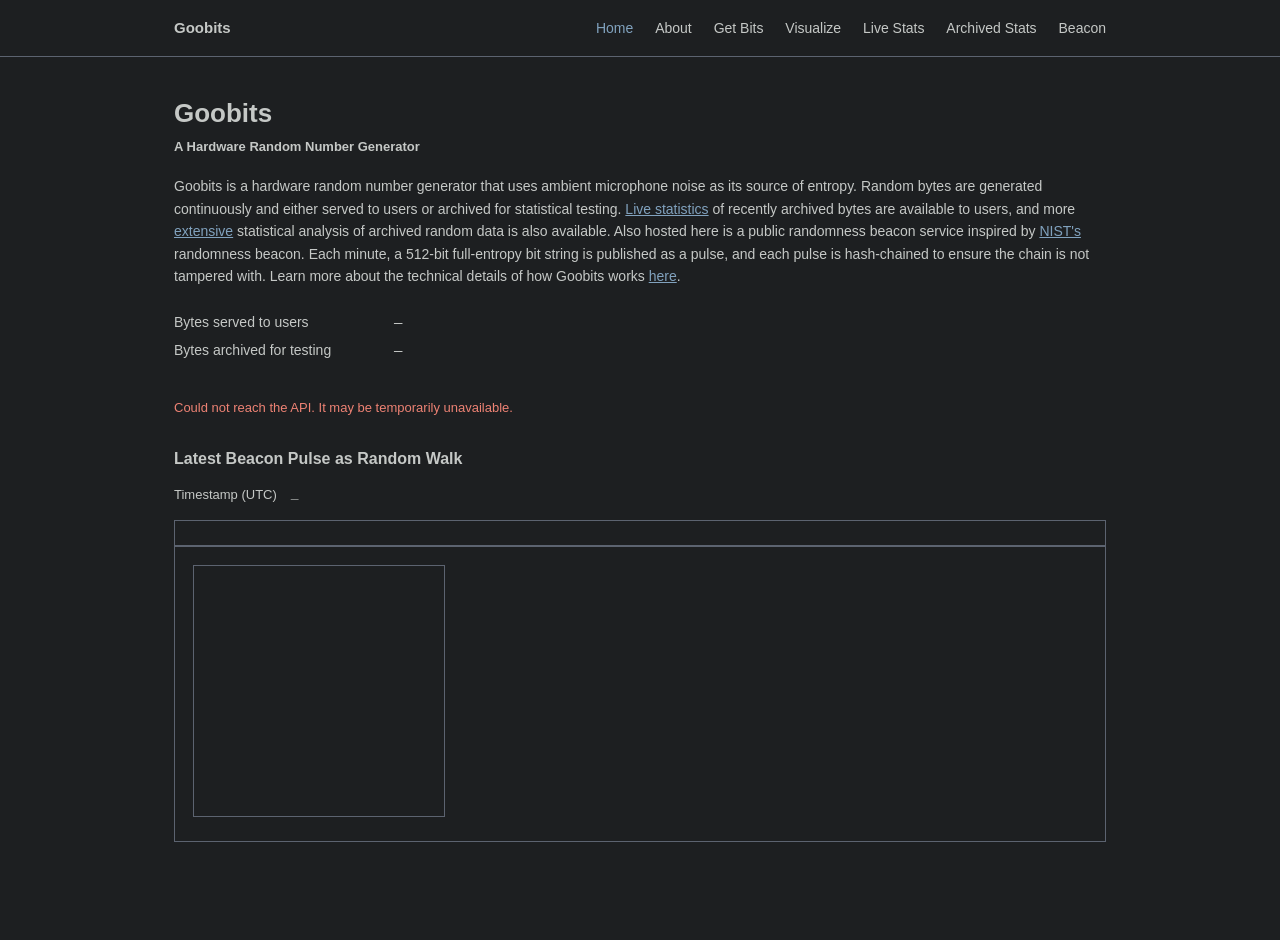
<file: site/index.html>
<!DOCTYPE html>
<html lang="en">
<head>
<meta charset="UTF-8">
<meta name="viewport" content="width=device-width, initial-scale=1.0">
<title>goobits — hardware rng</title>
<meta name="description" content="Random bits generated from ambient microphone noise.">
<link rel="stylesheet" href="style.css">
</head>
<body>

<div id="header"></div>

<main>
  <div class="shell">
    <h1 class="title">Goobits</h1>
    <oldh2 class="subtitle">A Hardware Random Number Generator</oldh2>
    <p class="lede">
      Goobits is a hardware random number generator that uses ambient microphone noise
      as its source of entropy. Random bytes are generated continuously and either
      served to users or archived for statistical testing. <a href="stats.html">Live statistics</a>
      of recently archived bytes are available to users, and more <a href="stats-reports.html">extensive</a>
      statistical analysis of archived random data is also available. 
      
      Also hosted here is a public randomness beacon
      service inspired by <a href="https://csrc.nist.gov/Projects/interoperable-randomness-beacons/beacon-20">NIST's</a>
      randomness beacon. Each minute, a 512-bit full-entropy bit string is published as a pulse, and each
      pulse is hash-chained to ensure the chain is not tampered with.
      Learn more about the technical details of how Goobits works <a href="about.html">here</a>.

    </p>

    <dl class="metrics">
      <div><dt>Bytes served to users</dt><dd id="bytesServed">—</dd></div>
      <div><dt>Bytes archived for testing</dt><dd id="bytesArchived">—</dd></div>
    </dl>

    <div class="status" id="metricsStatus"></div>
    <div class="panel">
      <h4>Latest Beacon Pulse as Random Walk</h4>
      <dl class="kv">
        <dt>Timestamp (UTC)</dt><dd id="pulseTimestamp">_</dd>
      </dl>
      <div class="hexblock" id="latestPulseOutput"></div>
      <div class="card">
          <canvas id="walk" width="250" height="250"></canvas>
      </div>
    </div>

  </div>

</main>

<script src="script.js"></script>
<script>

  const statusEl = document.getElementById("metricsStatus");

  (async () => {
    setStatus(statusEl, "loading", "Loading live metrics…");
    try {
      const metrics = await apiGet("/metrics");
      document.getElementById("bytesServed").textContent = formatBytes(metrics.bytes_served);
      document.getElementById("bytesArchived").textContent = formatBytes(metrics.bytes_archived);
      setStatus(statusEl, "", "");
    } catch (err) {
      setStatus(statusEl, "error", err.message);
    }
  })();

  function renderPulse(pulse) {
    document.getElementById("pulseTimestamp").textContent = formatTimestamp(pulse.timestamp_utc)
    document.getElementById("latestPulseOutput").textContent = formatHex(pulse.output_value);
    drawRandomWalk(pulse.output_value)
  }

  (async () => {
    const el = document.getElementById("latestStatus");
  //  setStatus(el, "loading", "Loading latest pulse…");
    try {
      const pulse = await apiGet("/beacon/latest");
      renderPulse(pulse);
//      setStatus(el, "", "");
    } catch (err) {
 //     setStatus(el, "error", err.message);
    }
  })();

  function drawRandomWalk(hex)
  {
      const canvas = document.getElementById("walk");
      const ctx = canvas.getContext("2d");

      const margin = 30;

      //
      // Convert hex -> bytes
      //
      const bytes = [];

      for (let i = 0; i < hex.length; i += 2)
          bytes.push(parseInt(hex.substr(i, 2), 16));

      //
      // Build path
      //
      let x = 0;
      let y = 0;

      const points = [{x, y}];

      let minX = 0;
      let maxX = 0;
      let minY = 0;
      let maxY = 0;

      for (const b of bytes)
      {
          for (let shift = 6; shift >= 0; shift -= 2)
          {
              const dir = (b >> shift) & 3;

              switch (dir)
              {
                  case 0: y--; break; // up
                  case 1: x++; break; // right
                  case 2: y++; break; // down
                  case 3: x--; break; // left
              }

              points.push({x, y});

              minX = Math.min(minX, x);
              maxX = Math.max(maxX, x);
              minY = Math.min(minY, y);
              maxY = Math.max(maxY, y);
          }
      }

      //
      // Scale to fit canvas
      //
      const width = maxX - minX;
      const height = maxY - minY;

      const scaleX = (canvas.width - margin * 2) / Math.max(width, 1);
      const scaleY = (canvas.height - margin * 2) / Math.max(height, 1);

      const scale = Math.min(scaleX, scaleY);

      //
      // Clear
      //
      ctx.clearRect(0, 0, canvas.width, canvas.height);

      //
      // Draw walk
      //
      ctx.lineWidth = 2;
      ctx.strokeStyle = "#4fc3f7";
      ctx.lineJoin = "round";
      ctx.lineCap = "round";

      ctx.shadowBlur = 10;
      ctx.shadowColor = "#4fc3f7";

      ctx.beginPath();

      const first = points[0];

      ctx.moveTo(
          margin + (first.x - minX) * scale,
          margin + (first.y - minY) * scale
      );

      for (let i = 1; i < points.length; i++)
      {
          const p = points[i];

          ctx.lineTo(
              margin + (p.x - minX) * scale,
              margin + (p.y - minY) * scale
          );
      }

      ctx.stroke();

      //
      // Start marker (green)
      //
      // drawCircle(
      //     margin + (points[0].x - minX) * scale,
      //     margin + (points[0].y - minY) * scale,
      //     6,
      //     "#33cc66"
      // );

      //
      // End marker (red)
      //
      const end = points[points.length - 1];

      // drawCircle(
      //     margin + (end.x - minX) * scale,
      //     margin + (end.y - minY) * scale,
      //     6,
      //     "#ff5555"
      // );

      function drawCircle(x, y, r, color)
      {
          ctx.shadowBlur = 0;

          ctx.beginPath();
          ctx.fillStyle = color;
          ctx.arc(x, y, r, 0, Math.PI * 2);
          ctx.fill();
      }
  }



</script>

</body>
</html>
</file>
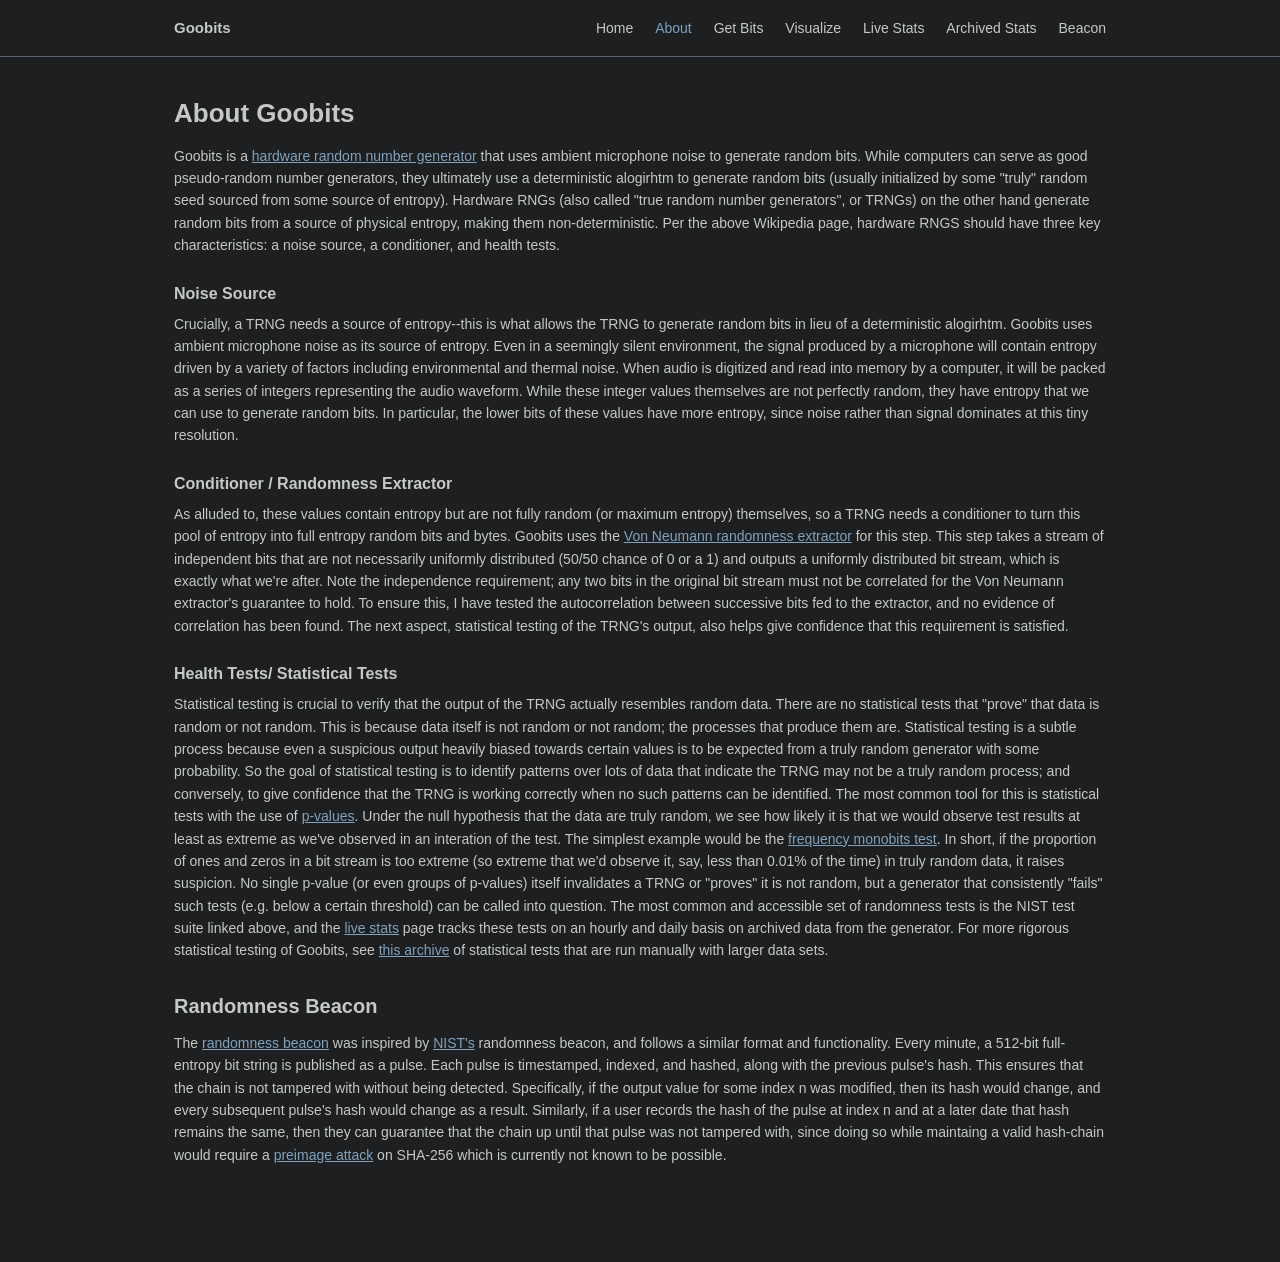
<file: site/about.html>
<!DOCTYPE html>
<html lang="en">
<head>
<meta charset="UTF-8">
<meta name="viewport" content="width=device-width, initial-scale=1.0">
<title>About — goobits</title>
<link rel="stylesheet" href="style.css">
</head>
<body>

<div id="header"></div>

<main>
  <div class="shell">
    <h1>About Goobits</h1>
    <p class="lede">
        Goobits is a <a href="https://en.wikipedia.org/wiki/Hardware_random_number_generator">hardware random number generator</a>
        that uses ambient microphone noise to generate random bits. While computers can serve as good pseudo-random number generators,
        they ultimately use a deterministic alogirhtm to generate random bits (usually initialized by some "truly" random seed sourced
        from some source of entropy). Hardware RNGs (also called "true random number generators", or TRNGs) on the other hand generate
        random bits from a source of physical entropy, making
        them non-deterministic. Per the above Wikipedia page, hardware RNGS should have three key characteristics: a noise source,
        a conditioner, and health tests.
    </p>
    <h4>Noise Source</h4>
    <p class="lede">
        Crucially, a TRNG needs a source of entropy--this is what allows the TRNG to generate random bits in lieu of a deterministic alogirhtm.
        Goobits uses ambient microphone noise as its source of entropy. Even in a seemingly silent environment, the signal produced by a microphone
        will contain entropy driven by a variety of factors including environmental and thermal noise. When audio is digitized and read into memory
        by a computer, it will be packed as a series of integers representing the audio waveform. While these integer values themselves are not
        perfectly random, they have entropy that we can use to generate random bits. In particular, the lower bits of these values have more entropy,
        since noise rather than signal dominates at this tiny resolution.
    </p>

    <h4>Conditioner / Randomness Extractor</h4>
    <p class="lede">
        As alluded to, these values contain entropy but are not fully random (or maximum entropy) themselves, so a TRNG needs a conditioner to turn
        this pool of entropy into full entropy random bits and bytes. Goobits uses the
        <a href="https://en.wikipedia.org/wiki/Randomness_extractor#Von_Neumann_extractor">Von Neumann randomness extractor</a> for this step. This
        step takes a stream of independent bits that are not necessarily uniformly distributed (50/50 chance of 0 or a 1) and outputs a uniformly
        distributed bit stream, which is exactly what we're after. Note the independence requirement; any two bits in the original bit stream
        must not be correlated for the Von Neumann extractor's guarantee to hold. To ensure this, I have tested the autocorrelation between
        successive bits fed to the extractor, and no evidence of correlation has been found. The next aspect, statistical testing of the TRNG's output,
        also helps give confidence that this requirement is satisfied.
    </p>
    <h4>Health Tests/ Statistical Tests</h4>
    <p class="lede">
        Statistical testing is crucial to verify that the output of the TRNG actually resembles random data. There are no statistical tests that "prove"
        that data is random or not random. This is because data itself is not random or not random; the processes that produce them are.
        Statistical testing is a subtle process because even a suspicious output heavily biased towards certain values is to be expected from a truly random generator
        with some probability. So the goal of statistical testing is to identify patterns over lots of data that indicate the TRNG may not be
        a truly random process; and conversely, to give confidence that the TRNG is working correctly when no such patterns can be identified.

        The most common tool for this is statistical tests with the use of <a href="https://en.wikipedia.org/wiki/P-value">p-values</a>. Under the null
        hypothesis that the data are truly random, we see how likely it is that we would observe test results at least as extreme as we've observed
        in an interation of the test. The simplest example would be the
        <a href="https://csrc.nist.gov/Projects/Random-Bit-Generation/Documentation-and-Software/Guide-to-the-Statistical-Tests">frequency monobits test</a>.
        In short, if the proportion of ones and zeros in a bit stream is too extreme (so extreme that we'd observe it, say, less than 0.01% of the time)
        in truly random data, it raises suspicion. No single p-value (or even groups of p-values) itself invalidates a TRNG or "proves" it is not random,
        but a generator that consistently "fails" such tests (e.g. below a certain threshold) can be called into question.

        The most common and accessible set of randomness tests is the NIST test suite linked above, and the <a href="stats.html">live stats</a> page
        tracks these tests on an hourly and daily basis on archived data from the generator. For more rigorous statistical testing of Goobits, see
        <a href="stats-reports.html">this archive</a> of statistical tests that are run manually with larger data sets.
    </p>
    <h3>Randomness Beacon</h3>
    <p class="lede">
      The <a href="beacon.html">randomness beacon</a> was inspired by
      <a href="https://csrc.nist.gov/Projects/interoperable-randomness-beacons/beacon-20">NIST's</a> randomness beacon, and follows a similar
      format and functionality. Every minute, a 512-bit full-entropy bit string is published as a pulse. Each pulse is timestamped, indexed, and hashed,
      along with the previous pulse's hash. This ensures that the chain is not tampered with without being detected. Specifically, if the output
      value for some index n was modified, then its hash would change, and every subsequent pulse's hash would change as a result.
      Similarly, if a user records the hash of the pulse at index n and at a later date that hash remains the same, then they can guarantee
      that the chain up until that pulse was not tampered with, since doing so while maintaing a valid hash-chain would require a
      <a href="https://en.wikipedia.org/wiki/Preimage_attack">preimage attack</a> on SHA-256 which is currently not known to be possible.
    </p>

  </div>

</main>
<script src="script.js"></script>

</body>
</html>
</file>
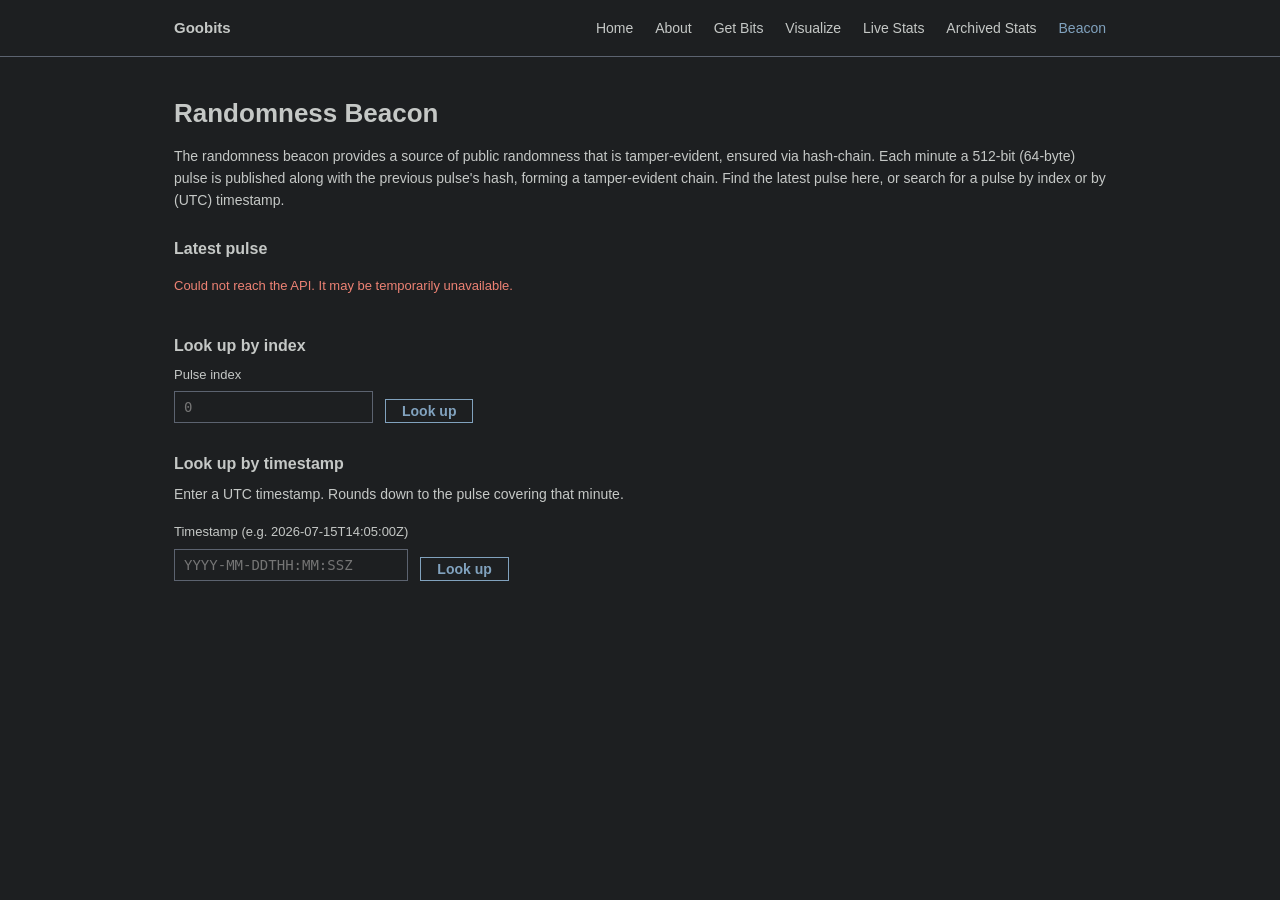
<file: site/beacon.html>
<!DOCTYPE html>
<html lang="en">
<head>
<meta charset="UTF-8">
<meta name="viewport" content="width=device-width, initial-scale=1.0">
<title>Beacon — goobits</title>
<link rel="stylesheet" href="style.css">
</head>
<body>

<div id="header"></div>

<main>
  <div class="shell">
    <h1>Randomness Beacon</h1>
    <p class="lede">
      The randomness beacon provides a source of public randomness
      that is tamper-evident, ensured via hash-chain. Each minute
      a 512-bit (64-byte) pulse is published along with the previous
      pulse's hash, forming a tamper-evident chain. Find the latest pulse
      here, or search for a pulse by index or by (UTC) timestamp.
    </p>

    <div class="panel">
      <h4>Latest pulse</h4>
      <div class="status" id="latestStatus"></div>
      <div class="result" id="latestResult" style="display:none;">
        <dl class="kv">
          <dt>Pulse index</dt><dd id="latestIndex">—</dd>
          <dt>Timestamp (UTC)</dt><dd id="latestTs">—</dd>
          <dt>Previous hash</dt><dd id="latestPrevHash">—</dd>
          <dt>Pulse hash</dt><dd id="latestHash">—</dd>
        </dl>
        <div class="hexblock" id="latestOutput"></div>
      </div>
    </div>

    <div class="panel">
      <h4>Look up by index</h4>
      <form id="indexForm">
        <div class="field-row">
          <div class="field">
            <label for="pulseIndex">Pulse index</label>
            <input type="number" id="pulseIndex" name="pulseIndex" min="0" step="1" placeholder="0">
          </div>
          <button type="submit">Look up</button>
        </div>
      </form>
      <div class="status" id="indexStatus"></div>
      <div class="result" id="indexResult" style="display:none;">
        <dl class="kv">
          <dt>Pulse index</dt><dd id="indexIndex">—</dd>
          <dt>Timestamp (UTC)</dt><dd id="indexTs">—</dd>
          <dt>Previous hash</dt><dd id="indexPrevHash">—</dd>
          <dt>Pulse hash</dt><dd id="indexHash">—</dd>
        </dl>
        <div class="hexblock" id="indexOutput"></div>
      </div>
    </div>

    <div class="panel">
      <h4>Look up by timestamp</h4>
      <p class="lede" style="margin-bottom:16px;">Enter a UTC timestamp. Rounds down to the pulse covering that minute.</p>
      <form id="timestampForm">
        <div class="field-row">
          <div class="field">
            <label for="pulseTs">Timestamp (e.g. 2026-07-15T14:05:00Z)</label>
            <input type="text" id="pulseTs" name="pulseTs" placeholder="YYYY-MM-DDTHH:MM:SSZ">
          </div>
          <button type="submit">Look up</button>
        </div>
      </form>
      <div class="status" id="tsStatus"></div>
      <div class="result" id="tsResult" style="display:none;">
        <dl class="kv">
          <dt>Pulse index</dt><dd id="tsIndex">—</dd>
          <dt>Timestamp (UTC)</dt><dd id="tsTs">—</dd>
          <dt>Previous hash</dt><dd id="tsPrevHash">—</dd>
          <dt>Pulse hash</dt><dd id="tsHash">—</dd>
        </dl>
        <div class="hexblock" id="tsOutput"></div>
      </div>
    </div>
  </div>
</main>

<script src="script.js"></script>
<script>

  function renderPulse(prefix, pulse) {
    document.getElementById(prefix + "Index").textContent = pulse.pulse_index;
    document.getElementById(prefix + "Ts").textContent = formatTimestamp(pulse.timestamp_utc);
    document.getElementById(prefix + "PrevHash").textContent = pulse.previous_hash;
    document.getElementById(prefix + "Hash").textContent = pulse.pulse_hash;
    document.getElementById(prefix + "Output").textContent = formatHex(pulse.output_value);
    document.getElementById(prefix + "Result").style.display = "block";
  }

  // Latest pulse, loaded automatically.
  (async () => {
    const el = document.getElementById("latestStatus");
    setStatus(el, "loading", "Loading latest pulse…");
    try {
      const pulse = await apiGet("/beacon/latest");
      renderPulse("latest", pulse);
      setStatus(el, "", "");
    } catch (err) {
      setStatus(el, "error", err.message);
    }
  })();

  // Look up by index.
  document.getElementById("indexForm").addEventListener("submit", async (e) => {
    e.preventDefault();
    const idx = document.getElementById("pulseIndex").value;
    const el = document.getElementById("indexStatus");
    document.getElementById("indexResult").style.display = "none";

    if (idx === "") {
      setStatus(el, "error", "Enter a pulse index.");
      return;
    }

    setStatus(el, "loading", "Looking up pulse " + idx + "…");
    try {
      const pulse = await apiGet(`/beacon/pulse/${encodeURIComponent(idx)}`);
      renderPulse("index", pulse);
      setStatus(el, "", "");
    } catch (err) {
      setStatus(el, "error", err.message);
    }
  });

  // Look up by timestamp.
  document.getElementById("timestampForm").addEventListener("submit", async (e) => {
    e.preventDefault();
    const ts = document.getElementById("pulseTs").value.trim();
    const el = document.getElementById("tsStatus");
    document.getElementById("tsResult").style.display = "none";

    if (ts === "") {
      setStatus(el, "error", "Enter a timestamp.");
      return;
    }

    setStatus(el, "loading", "Looking up pulse for " + ts + "…");
    try {
      const pulse = await apiGet(`/beacon/at?timestamp=${encodeURIComponent(ts)}`);
      renderPulse("ts", pulse);
      setStatus(el, "", "");
    } catch (err) {
      setStatus(el, "error", err.message);
    }
  });
</script>

</body>
</html>
</file>
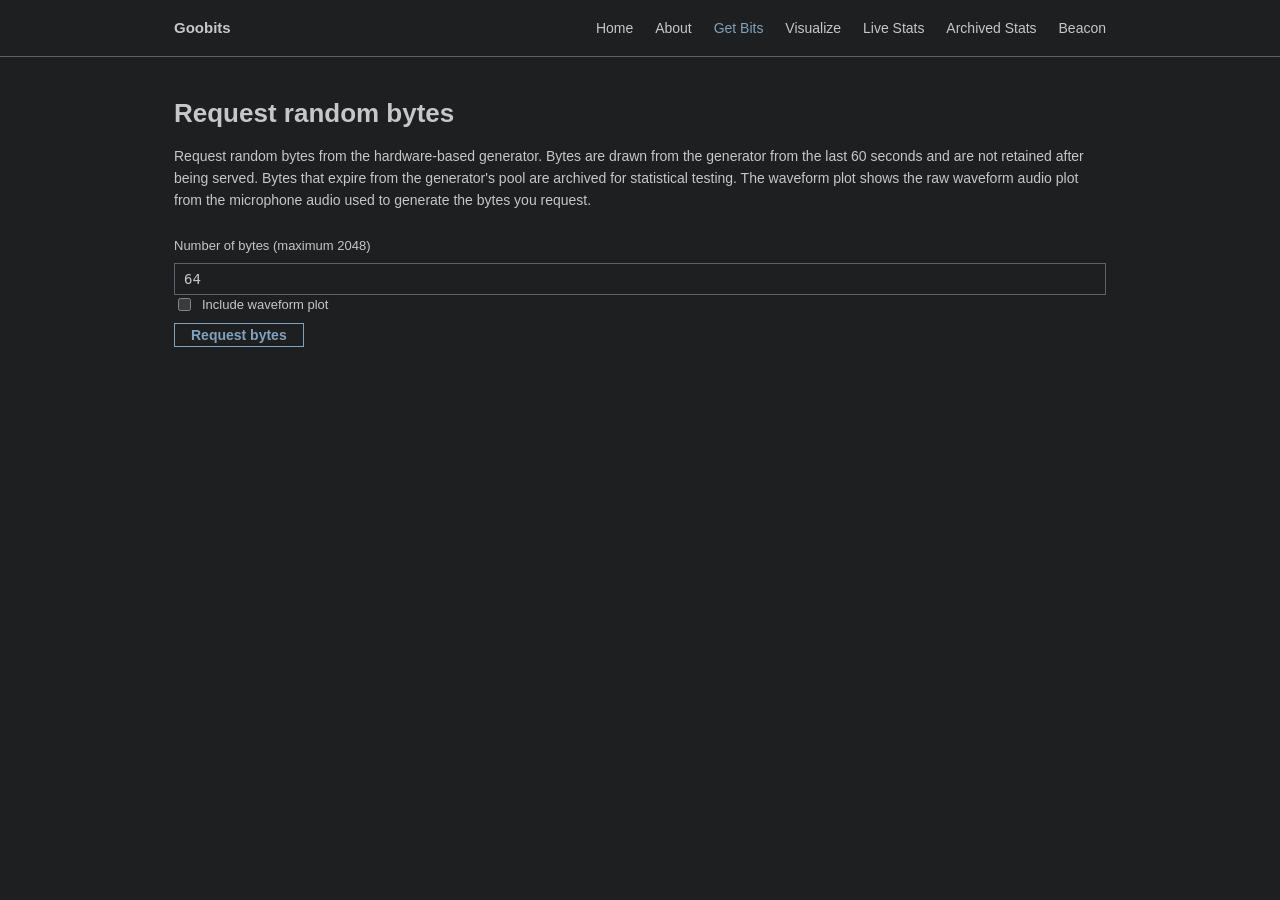
<file: site/bits.html>
<!DOCTYPE html>
<html lang="en">
<head>
<meta charset="UTF-8">
<meta name="viewport" content="width=device-width, initial-scale=1.0">
<title>Get Bits — goobits</title>
<link rel="stylesheet" href="style.css">
</head>
<body>

<div id="header"></div>

<main>
  <div class="shell">
    <h1>Request random bytes</h1>
    <p class="lede">
      Request random bytes from the hardware-based generator. Bytes are drawn
      from the generator from the last 60 seconds and are not retained after being served.
      Bytes that expire from the generator's pool are archived for statistical testing.
      The waveform plot shows the raw waveform audio plot from the microphone audio used
      to generate the bytes you request.
    </p>

    <form id="bitsForm">
      <div class="field">
        <label for="numBytes">Number of bytes (maximum 2048)</label>
        <input type="number" id="numBytes" name="numBytes" value="64" min="1" step="1">
      </div>
      <div class="check">
        <input type="checkbox" id="includePlot" name="includePlot">
        <label for="includePlot">Include waveform plot</label>
      </div>
      <button type="submit" id="submitBtn">Request bytes</button>
    </form>

    <div class="status" id="bitsStatus"></div>

    <div class="result" id="bitsResult" style="display:none;">
      <dl class="kv">
        <dt>Bytes returned</dt>
        <dd id="resNumBytes">—</dd>
        <dt>Pairs kept</dt>
        <dd id="resPairsKept">—</dd>
        <dt>Pairs discarded</dt>
        <dd id="resPairsDiscarded">—</dd>
      </dl>
      <oldh2>Hexadecimal</oldh2>
      <div class="hexblock" id="resHex"></div>

      <oldh2>ASCII text</oldh2>
      <div class="hexblock" id="resAscii"></div>

      <oldh2>Alphanumeric</oldh2>
      <div class="hexblock" id="resAlnum"></div>

      <img class="plot-img" id="resPlot" style="display:none;" alt="Waveform of the microphone samples used to generate this batch">
      <img class="plot-img" id="zoomPlot" style="display:none;" alt="Zoomed in view">
    </div>
  </div>
</main>

<script src="script.js"></script>
<script>

  const form = document.getElementById("bitsForm");
  const submitBtn = document.getElementById("submitBtn");
  const statusEl = document.getElementById("bitsStatus");
  const resultEl = document.getElementById("bitsResult");

  form.addEventListener("submit", async (e) => {
    e.preventDefault();

    const numBytes = document.getElementById("numBytes").value || 64;
    const includePlot = document.getElementById("includePlot").checked;

    submitBtn.disabled = true;
    resultEl.style.display = "none";
    setStatus(statusEl, "loading", "Requesting bytes…");

    try {
      const data = await apiGet(`/bits?num_bytes=${encodeURIComponent(numBytes)}&plot=${includePlot}`);

      document.getElementById("resNumBytes").textContent = formatBytes(data.num_bytes);
      document.getElementById("resPairsKept").textContent = formatBytes(data.pairs_kept);
      document.getElementById("resPairsDiscarded").textContent = formatBytes(data.pairs_discarded);
      document.getElementById("resHex").textContent = formatHex(data.bytes);

      const rawBytes = hexToBytes(data.bytes);

      const asciiOut = bytesToCharset(rawBytes, ASCII_CHARSET);
      document.getElementById("resAscii").textContent = asciiOut || "(no characters -- try requesting more bytes)";

      const alnumOut = bytesToCharset(rawBytes, ALPHANUMERIC_CHARSET);
      document.getElementById("resAlnum").textContent = alnumOut || "(no characters -- try requesting more bytes)";

      const plotImg = document.getElementById("resPlot");
      const zoomImg = document.getElementById("zoomPlot");
      if (data.audio_plot_png_base64) {
        plotImg.src = "data:image/png;base64," + data.audio_plot_png_base64;
        plotImg.style.display = "block";

        zoomImg.src = "data:image/png;base64," + data.zoom_plot;
        zoomImg.style.display = "block";
      } else {
        plotImg.style.display = "none";
        zoomImg.style.display = "none";
      }


      resultEl.style.display = "block";
      setStatus(statusEl, "", "");
    } catch (err) {
      setStatus(statusEl, "error", err.message);
    } finally {
      submitBtn.disabled = false;
    }
  });
</script>

</body>
</html>
</file>
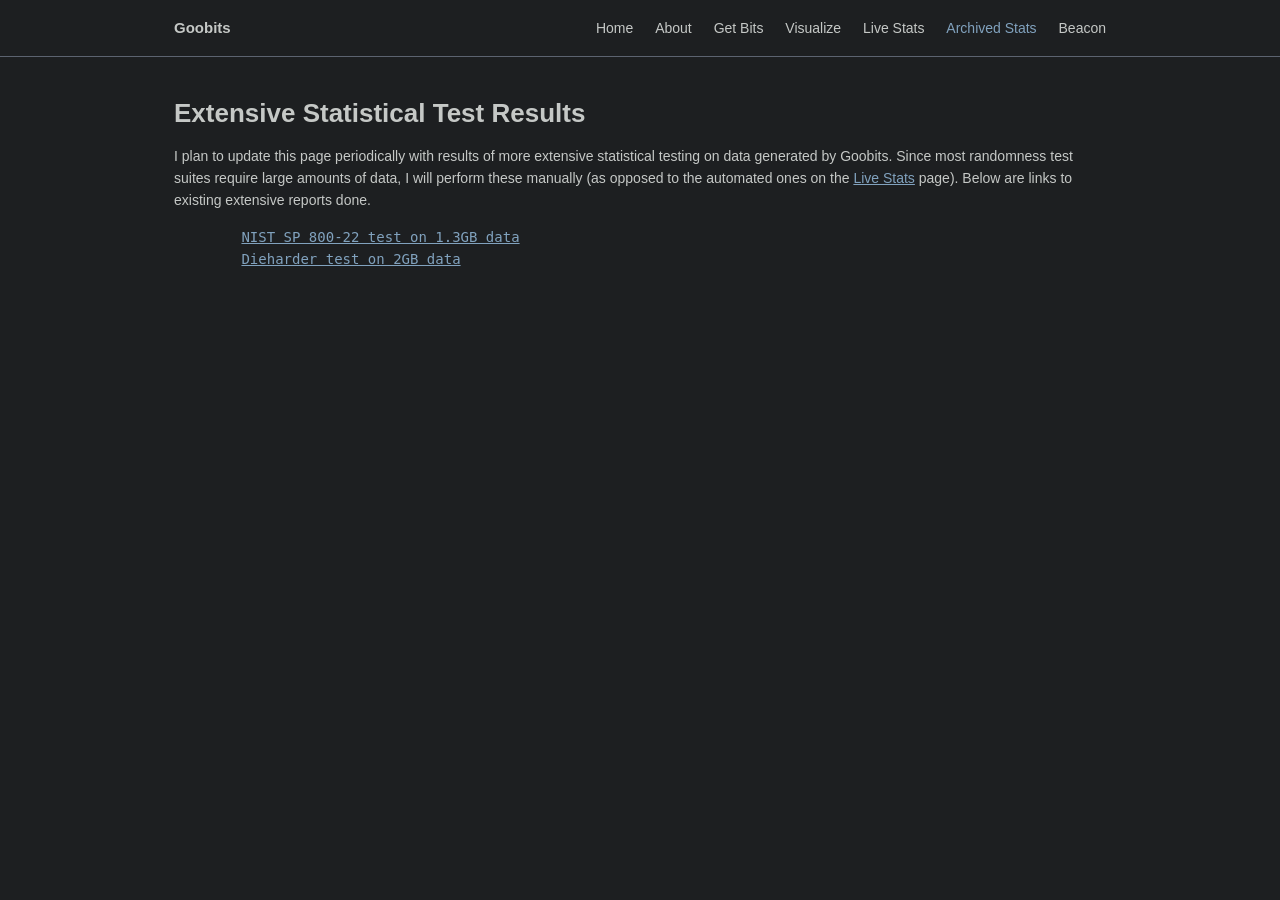
<file: site/stats-reports.html>
<!DOCTYPE html>
<html lang="en">
<head>
<meta charset="UTF-8">
<meta name="viewport" content="width=device-width, initial-scale=1.0">
<title>About — goobits</title>
<link rel="stylesheet" href="style.css">
</head>
<body>

<div id="header"></div>

<main>
  <div class="shell">
    <h1>Extensive Statistical Test Results</h1>
    I plan to update this page periodically with results of more extensive statistical testing
    on data generated by Goobits. Since most randomness test suites require large amounts of data,
    I will perform these manually (as opposed to the automated ones on the <a href="stats.html">Live Stats</a> page).
    Below are links to existing extensive reports done.

    <pre>
        <a href="reports/sts.html">NIST SP 800-22 test on 1.3GB data</a>
        <a href="reports/dieharder_2gb.html">Dieharder test on 2GB data</a>
    </pre>

  </div>
</main>

<script src="script.js"></script>


</body>
</html>
</file>
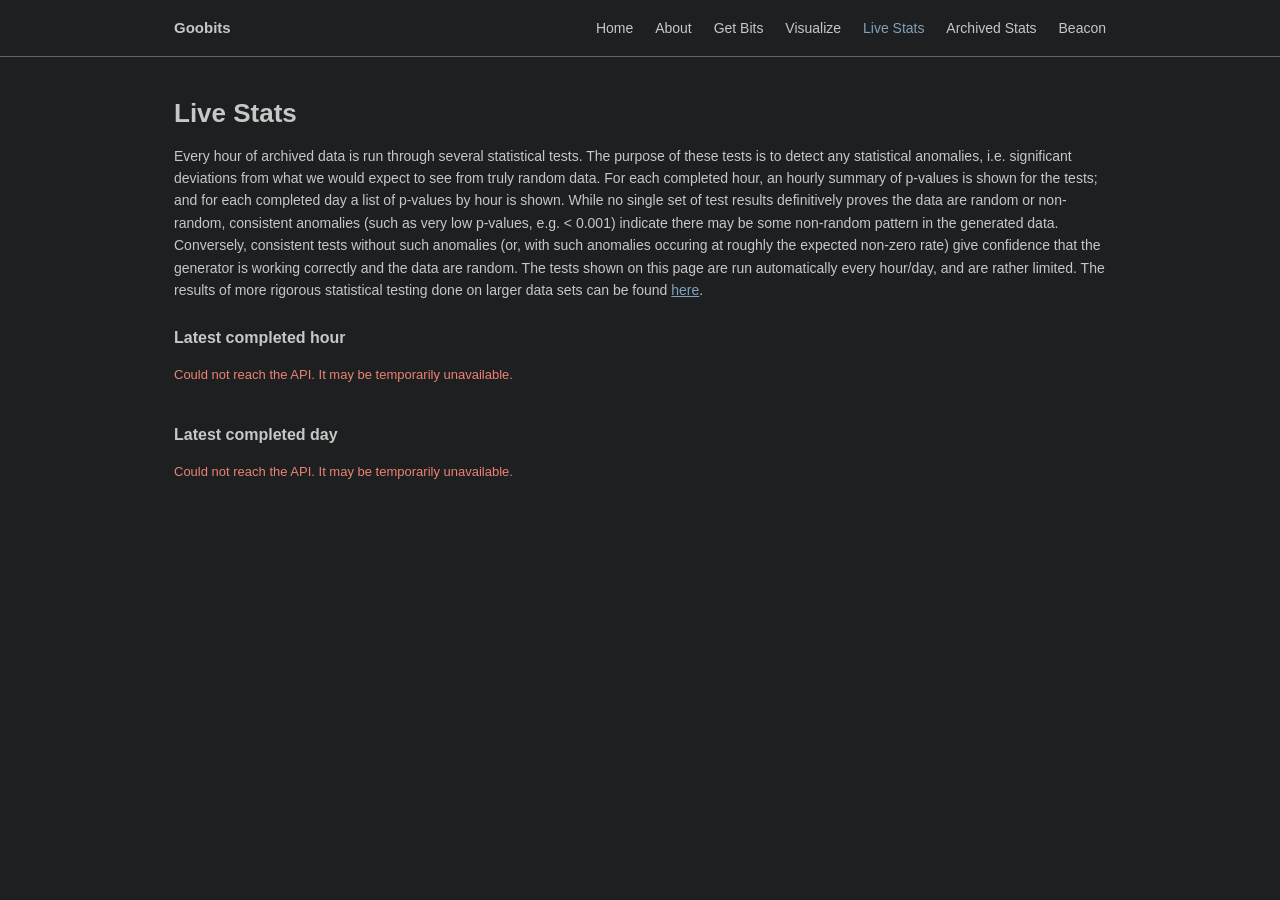
<file: site/stats.html>
<!DOCTYPE html>
<html lang="en">
<head>
<meta charset="UTF-8">
<meta name="viewport" content="width=device-width, initial-scale=1.0">
<title>Statistics — goobits</title>
<link rel="stylesheet" href="style.css">
</head>
<body>

<div id="header"></div>

<main>
  <div class="shell">
    <h1>Live Stats</h1>
    <p class="lede">
      Every hour of archived data is run through several statistical
      tests. The purpose of these tests is to detect any statistical anomalies,
      i.e. significant deviations from what we would expect to see from truly
      random data. For each completed hour, an hourly summary of p-values is shown
      for the tests; and for each completed day a list of p-values by hour is shown.
      While no single set of test results definitively proves the data are random or non-random,
      consistent anomalies (such as very low p-values, e.g. < 0.001) indicate there may be some
      non-random pattern in the generated data. Conversely, consistent tests without such anomalies
      (or, with such anomalies occuring at roughly the expected non-zero rate) give confidence that the
      generator is working correctly and the data are random.

      The tests shown on this page are run automatically every hour/day, and are rather limited.
      The results of more rigorous statistical testing done on larger data sets can be found
      <a href="stats-reports.html">here</a>.

    </p>

    <div class="panel">
      <h4>Latest completed hour</h4>
      <div class="status" id="hourStatus"></div>
      <div id="hourResult" style="display:none;">
        <dl class="kv">
          <dt>Hour (UTC)</dt>
          <dd id="hourStart">—</dd>
          <dt>Bytes tested</dt>
          <dd id="hourBytes">—</dd>
        </dl>
        <table class="pvals" id="hourTable">
          <thead><tr><th>Test</th><th>Metric</th><th>Value</th></tr></thead>
          <tbody></tbody>
        </table>
      </div>
    </div>

    <div class="panel">
      <h4>Latest completed day</h4>
      <div class="status" id="dayStatus"></div>
      <div id="dayResult" style="display:none;">
        <dl class="kv">
          <dt>Day (UTC)</dt>
          <dd id="dayDate">—</dd>
          <dt>Total bytes</dt>
          <dd id="dayBytes">—</dd>
          <dt>Hours included</dt>
          <dd id="dayHours">—</dd>
        </dl>
        <table class="pvals" id="dayTable">
          <thead><tr><th>Test</th><th>Metric</th><th>Values by hour (UTC)</th></tr></thead>
          <tbody></tbody>
        </table>
      </div>
    </div>
  </div>
</main>

<script src="script.js"></script>
<script>

  function flattenTests(testsObj, prefix = "") {
    // Flattens the hourly stats "tests" object into rows of
    // { name, key, value }, only for entries that look like a leaf
    // metric (an object containing a numeric field), skipping anything
    // without a clean single value to show (e.g. longest_run).
    const rows = [];
    for (const [key, val] of Object.entries(testsObj || {})) {
      if (key === "label" || typeof val !== "object" || val === null) continue;
      if ("p_value" in val) {
        rows.push({ name: prefix + key, metric: "p_value", value: val.p_value });
      } else if ("delta" in val) {
        rows.push({ name: prefix + key, metric: "delta", value: val.delta });
      } else {
        // Recurse one level for nested groups like byte_level / bit_level
        rows.push(...flattenTests(val, prefix + key + "."));
      }
    }
    return rows;
  }

  /**
   * Format a test's full value list, one entry per hour it was
   * computed for. If the value count matches hours_included exactly
   * (the normal case -- this test ran in every included hour), pairs
   * each value with its hour label ("00=0.7396"). If a test is
   * missing from some hour (rare -- see stats architecture notes),
   * the counts won't line up positionally, so falls back to a plain
   * list without hour labels rather than mislabeling values.
   */
  function formatDailyValues(values, hoursIncluded) {
    if (!values || values.length === 0) return "—";
    if (values.length === hoursIncluded.length) {
      return values.map((v, i) => `${hoursIncluded[i]}=${v}`).join("  ");
    }
    return values.join(", ");
  }

  (async () => {
    const el = document.getElementById("hourStatus");
    setStatus(el, "loading", "Loading latest hour…");
    try {
      const hour = await apiGet("/stats/hour");
      document.getElementById("hourStart").textContent = formatTimestamp(hour.hour_start_utc);
      document.getElementById("hourBytes").textContent = formatBytes(hour.num_bytes_tested);

      const tbody = document.querySelector("#hourTable tbody");
      tbody.innerHTML = "";
      for (const row of flattenTests(hour.tests)) {
        const tr = document.createElement("tr");
        tr.innerHTML = `<td class="mono">${row.name}</td><td class="mono">${row.metric}</td><td class="mono">${row.value}</td>`;
        tbody.appendChild(tr);
      }

      document.getElementById("hourResult").style.display = "block";
      setStatus(el, "", "");
    } catch (err) {
      setStatus(el, "error", err.message);
    }
  })();

  (async () => {
    const el = document.getElementById("dayStatus");
    setStatus(el, "loading", "Loading latest day…");
    try {
      const day = await apiGet("/stats/day");
      const hoursIncluded = day.hours_included || [];

      document.getElementById("dayDate").textContent = day.day_utc || "—";
      document.getElementById("dayBytes").textContent = formatBytes(day.total_bytes);
      document.getElementById("dayHours").textContent =
        `${hoursIncluded.length} included, ${(day.hours_missing || []).length} missing`;

      const tbody = document.querySelector("#dayTable tbody");
      tbody.innerHTML = "";
      for (const [name, info] of Object.entries(day.tests || {})) {
        const values = info.values || [];
        const tr = document.createElement("tr");
        tr.innerHTML = `<td class="mono">${name}</td><td class="mono">${info.metric}</td><td class="mono" style="white-space:normal;">${formatDailyValues(values, hoursIncluded)}</td>`;
        tbody.appendChild(tr);
      }

      document.getElementById("dayResult").style.display = "block";
      setStatus(el, "", "");
    } catch (err) {
      setStatus(el, "error", err.message);
    }
  })();
</script>

</body>
</html>
</file>
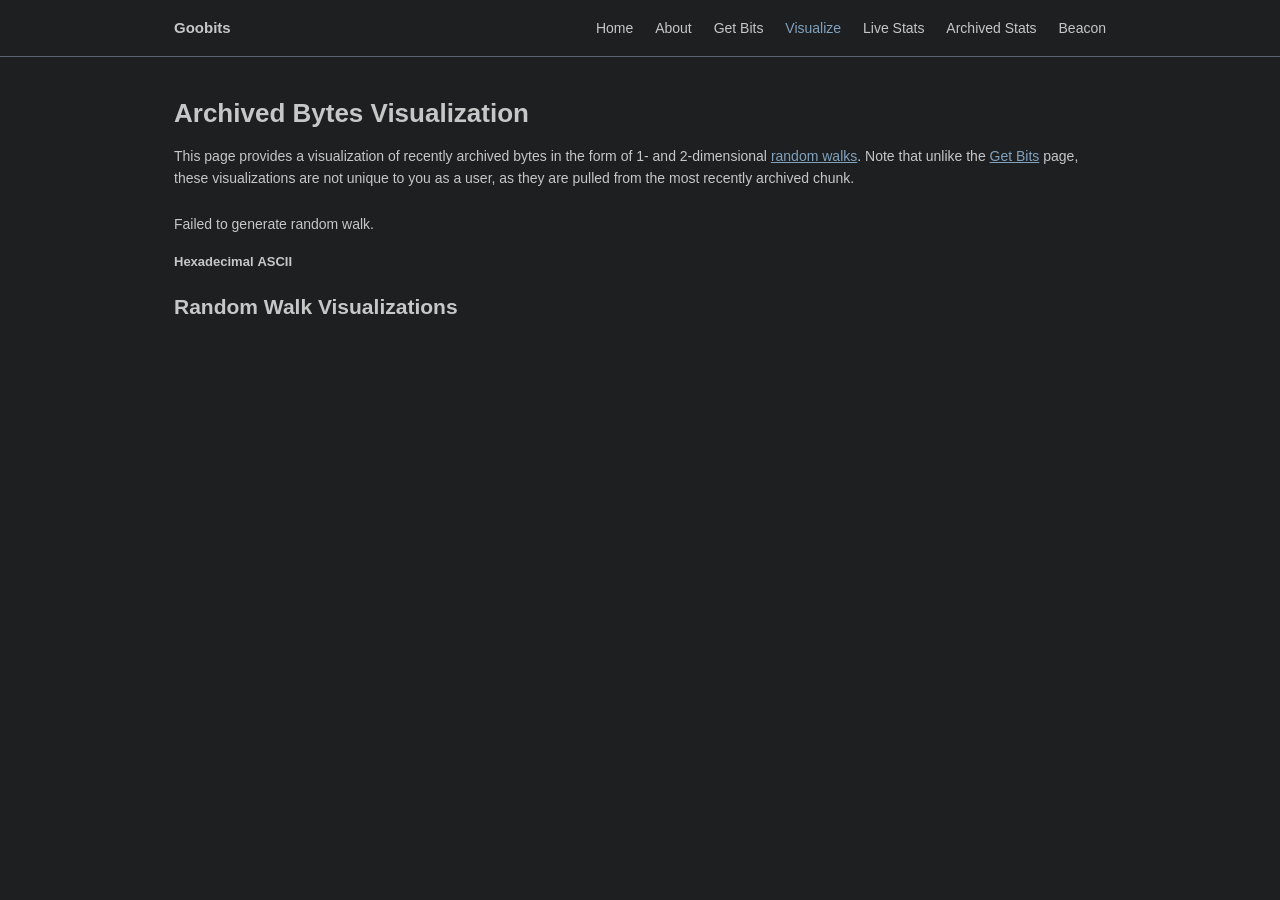
<file: site/visualize.html>
<!DOCTYPE html>
<html lang="en">
<head>
<meta charset="UTF-8">
<meta name="viewport" content="width=device-width, initial-scale=1.0">
<title>Visualize — goobits</title>
<link rel="stylesheet" href="style.css">
</head>

<body>

<div id="header"></div>

<main>
<div class="shell">

<h1>Archived Bytes Visualization</h1>

<p class="lede">
  This page provides a visualization of recently archived bytes in the form
  of 1- and 2-dimensional <a href="https://en.wikipedia.org/wiki/Random_walk">random walks</a>.
  Note that unlike the <a href="bits.html">Get Bits</a> page, these visualizations are
  not unique to you as a user, as they are pulled from the most recently archived chunk.
</p>

<p id="walk-status">Generating random walk...</p>

<oldh2>Hexadecimal</oldh2>
<div id="walk-chunk" class="hexblock" style="display: none;"></div>

<oldh2>ASCII</oldh2>
<div id="ascii" class="hexblock" style="display: none;"></div>

<h2>Random Walk Visualizations</h2>

<div style="margin-bottom: 2rem;">
<img
id="walk-plot-1d"
alt="1D random walk plot"
style="display: none; max-width: 100%;"
>
</div>

<div style="margin-bottom: 2rem;">
<img
id="walk-plot-2d"
alt="2D random walk plot"
style="display: none; max-width: 100%;"
>
</div>

</div>
</main>

<script src="script.js"></script>

<script>
async function loadWalk() {
  const chunk = document.getElementById("walk-chunk");
  const ascii = document.getElementById("ascii");
  const image1d = document.getElementById("walk-plot-1d");
  const image2d = document.getElementById("walk-plot-2d");
  const status = document.getElementById("walk-status");

  try {
    const data = await apiGet("/latest-chunk?visualize=True");

    const rawBytes = hexToBytes(data.chunk.data)
    const asciiOut = bytesToCharset(rawBytes, ASCII_CHARSET);
    //document.getElementById("resAscii").textContent = asciiOut || "(no characters -- try requesting more bytes)";

    chunk.textContent = data.chunk.data;
    chunk.style.display = "block";

    ascii.textContent = asciiOut;
    ascii.style.display = "block";

    image1d.src = `data:image/png;base64,${data.img_1d}`;
    image1d.style.display = "block";

    image2d.src = `data:image/png;base64,${data.img_2d}`;
    image2d.style.display = "block";

    status.textContent = "";
  } catch (error) {
    console.error(error);
    status.textContent = "Failed to generate random walk.";
  }
}

loadWalk();
</script>

</body>
</html>
</file>
<file: site/style.css>
:root {
  --bg:        #1d1f21;
  --text:      #c5c8c6;
  --text-dim:  #c5c8c6;
  --border:    #5c6370;
  --accent:    #81a2be;
  --error:     #ed8274;

  --mono: ui-monospace, Consolas, Menlo, monospace;
  --sans: "Liberation Sans", "Noto Serif", system-ui, -apple-system, "Segoe UI", sans-serif;
  --max-width: 1060px; /* narrowed for readable line length -- see note below */
}


* { box-sizing: border-box; }
html { color-scheme: dark; }

body {
  margin: 0;
  background: var(--bg);
  color: var(--text);
  font-family: var(--sans);
  font-size: 14px;
  line-height: 1.6;
}

a { color: var(--accent); }
:focus-visible { outline: 2px solid var(--accent); outline-offset: 2px; }
code, .mono { font-family: var(--mono); }

.shell {
  max-width: var(--max-width);
  margin: 0 auto;
  padding: 0 clamp(16px, 5vw, 200px);
}

header.site {
  border-bottom: 1px solid var(--border);
  padding: 16px 0;
}
header.site .shell {
  display: flex;
  align-items: baseline;
  justify-content: space-between;
  flex-wrap: wrap;
  gap: 8px;
}
.brand { font-weight: 600; font-size: 15px; }

nav.primary { font-size: 14px; }
nav.primary a { color: var(--text-dim); margin-left: 18px; text-decoration: none; }
nav.primary a:first-child { margin-left: 0; }
nav.primary a:hover { text-decoration: underline; }
nav.primary a[aria-current="page"] { color: var(--accent); }

main { padding: 36px 0 72px; }

h1 { font-size: 26px; font-weight: 600; margin: 0 0 10px; }
h3 { font-size: 20px; font-weight: 600; margin: 1.4em 0 0.5em; }
h4 { font-size: 16px; font-weight: 600; margin: 1.2em 0 0.4em; }

h1.title {
  margin-bottom: 2px;
}

oldh2 {
  font-size: 13px;
  font-weight: 600;
  color: var(--text-dim);
  margin: 0 0 10px;
  padding-top: 18px;
  /*border-top: 1px solid var(--border);*/
}
oldh2:first-child { border-top: none; padding-top: 0; }
oldh2.subtitle {
  display: block;
  border-top: none; padding-top: 0; padding-bottom: 8px;
}

p.lede { color: var(--text-dim); max-width: 162ch; margin: 0 0 24px; }


.metrics { font-size: 14px; margin: 18px 0 28px; }
.metrics dt { color: var(--text-dim); display: inline-block; width: 220px; }
.metrics dd { display: inline; margin: 0; color: var(--text); font-family: var(--mono); }
.metrics div { margin-bottom: 4px; }

ul.section-links {
  list-style: none;
  margin: 0;
  padding: 0;
  font-size: 15px;
}
ul.section-links li { margin-bottom: 10px; }
ul.section-links a { text-decoration: underline; }
ul.section-links span.desc { color: var(--text-dim); margin-left: 8px; font-size: 14px; }

.panel { padding: 0; margin-bottom: 28px; }

.field-row { display: flex; gap: 12px; flex-wrap: wrap; align-items: flex-end; margin-bottom: 4px; }
.field { display: flex; flex-direction: column; gap: 6px; }
.field label { font-size: 13px; color: var(--text-dim); }

input[type="text"], input[type="number"] {
  background: var(--bg);
  border: 1px solid var(--border);
  border-radius: 0;
  color: var(--text);
  font-family: var(--mono);
  font-size: 14px;
  padding: 7px 9px;
  min-width: 160px;
}
input[type="checkbox"] { accent-color: var(--accent); }

.check { display: flex; align-items: center; gap: 8px; font-size: 13px; color: var(--text-dim); padding-bottom: 8px; }

button {
  font-family: var(--sans);
  font-size: 14px;
  font-weight: 600;
  background: transparent;
  color: var(--accent);
  border: 1px solid var(--accent);
  border-radius: 0;
  padding: 0px 16px;
  cursor: pointer;
  height: 24px;
}
button:hover { background: var(--accent); color: #06110d; }
button:disabled { background: transparent; color: var(--text-dim); border-color: var(--border); cursor: not-allowed; }

.result { margin-top: 18px; }

.kv { display: grid; grid-template-columns: max-content 1fr; gap: 5px 14px; font-size: 13px; margin-bottom: 14px; }
.kv dt { color: var(--text-dim); }
.kv dd { margin: 0; color: var(--text); font-family: var(--mono); word-break: break-all; }

.hexblock {
  background: transparent;
  border: 1px solid var(--border);
  border-radius: 0;
  padding: 12px;
  font-family: var(--mono);
  font-size: 13px;
  color: var(--accent);
  word-break: break-all;
  line-height: 1.6;
  max-height: 200px;
  overflow-y: auto;
}

.codeblock {
  background: transparent;
  border: 1px solid var(--border);
  border-radius: 0;
  padding: 12px;
  font-family: var(--mono);
  font-size: 13px;
  color: var(--text);
  overflow-wrap: anywhere;
  word-break: normal;
  line-height: 1.6;
}

.plot-img { display: block; max-width: 100%; border: 1px solid var(--border); border-radius: 0; margin-top: 14px; }

canvas {
  background: var(--bg);
  border: 1px solid var(--border);
  border-radius: 0;
}

.card {
  background: transparent;
  border: 1px solid var(--border);
  border-radius: 0;
  padding: 18px;
}

table.pvals { width: 100%; border-collapse: collapse; font-family: var(--mono); font-size: 13px; }
table.pvals th, table.pvals td { text-align: left; padding: 7px 8px; border-bottom: 1px solid var(--border); }
table.pvals th { color: var(--text-dim); font-weight: 600; font-size: 11px; text-transform: uppercase; font-family: var(--sans); }

.status { font-family: var(--sans); font-size: 13px; padding: 8px 0; display: none; }
.status.loading { display: block; color: var(--text-dim); }
.status.error { display: block; color: var(--error); }

@media (max-width: 640px) {
  nav.primary a { margin-left: 12px; }
  .metrics dt { width: auto; margin-right: 8px; }
  .kv { grid-template-columns: 1fr; }
}
</file>
